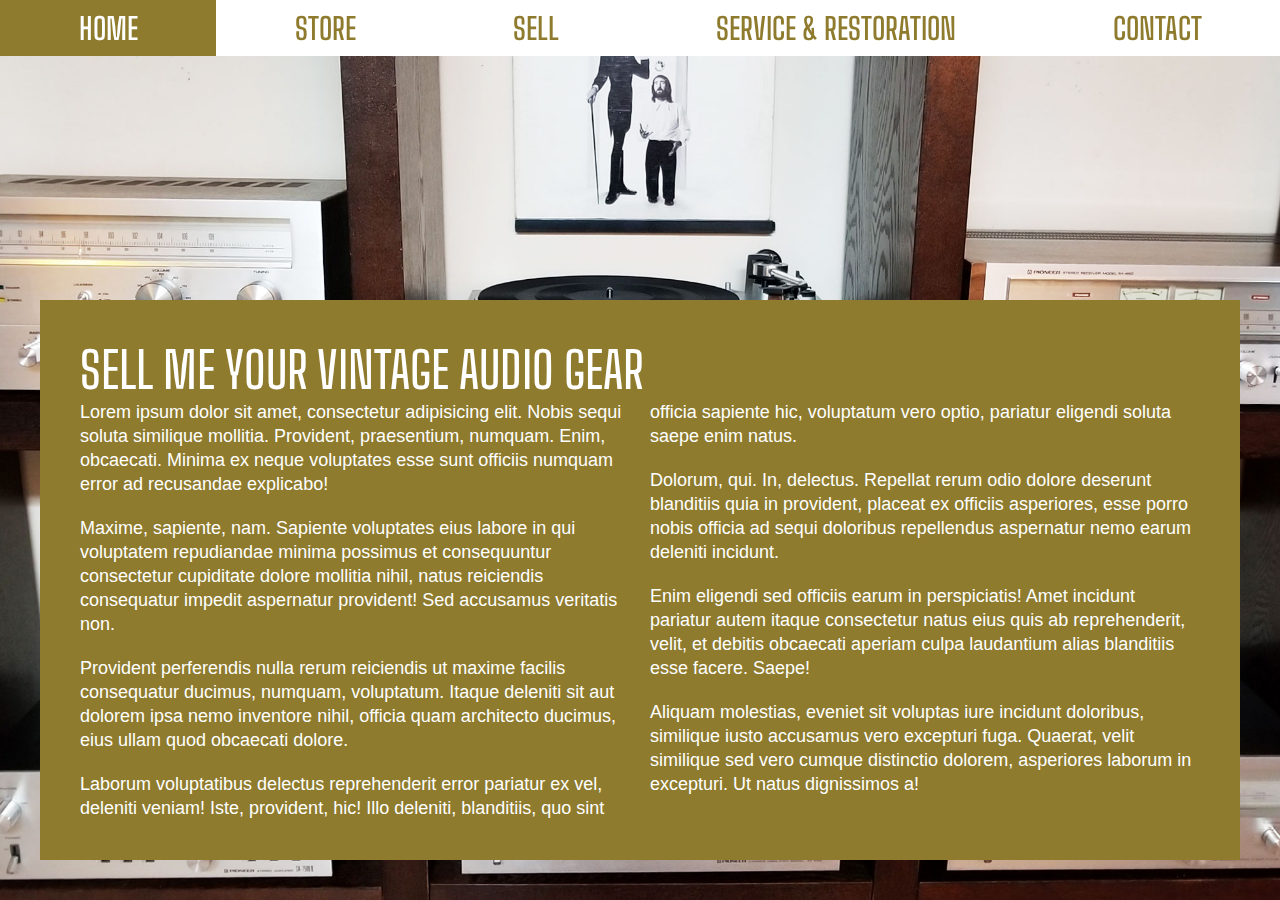
<file: sell.html>
<!DOCTYPE html>
<html lang="en">
<head>
    <meta charset="UTF-8">
    <meta name="viewport" content="width=device-width, initial-scale=1.0">
    <title>SELL</title>
    <link rel="stylesheet" href="css/styles.css">

</head>

<body>
   
  <nav>
  <a href="index.html" class="hvr-bounce-to-bottom">HOME</a>
  <a href="store.html" class="hvr-bounce-to-bottom">STORE</a>
  <a href="sell.html" class="hvr-bounce-to-bottom">SELL</a>
  <a href="service.html" class="hvr-bounce-to-bottom">SERVICE & RESTORATION</a>
  <a href="contact.html" class="hvr-bounce-to-bottom">CONTACT</a>
  
  </nav>
  
<section id="sell">
    
    <section class="multi">
      <h1>SELL ME YOUR VINTAGE AUDIO GEAR</h1>
      <article>
          <p>Lorem ipsum dolor sit amet, consectetur adipisicing elit. Nobis sequi soluta similique mollitia. Provident, praesentium, numquam. Enim, obcaecati. Minima ex neque voluptates esse sunt officiis numquam error ad recusandae explicabo!</p>
          <p>Maxime, sapiente, nam. Sapiente voluptates eius labore in qui voluptatem repudiandae minima possimus et consequuntur consectetur cupiditate dolore mollitia nihil, natus reiciendis consequatur impedit aspernatur provident! Sed accusamus veritatis non.</p>
          <p>Provident perferendis nulla rerum reiciendis ut maxime facilis consequatur ducimus, numquam, voluptatum. Itaque deleniti sit aut dolorem ipsa nemo inventore nihil, officia quam architecto ducimus, eius ullam quod obcaecati dolore.</p>
          <p>Laborum voluptatibus delectus reprehenderit error pariatur ex vel, deleniti veniam! Iste, provident, hic! Illo deleniti, blanditiis, quo sint officia sapiente hic, voluptatum vero optio, pariatur eligendi soluta saepe enim natus.</p>
          <p>Dolorum, qui. In, delectus. Repellat rerum odio dolore deserunt blanditiis quia in provident, placeat ex officiis asperiores, esse porro nobis officia ad sequi doloribus repellendus aspernatur nemo earum deleniti incidunt.</p>
          <p>Enim eligendi sed officiis earum in perspiciatis! Amet incidunt pariatur autem itaque consectetur natus eius quis ab reprehenderit, velit, et debitis obcaecati aperiam culpa laudantium alias blanditiis esse facere. Saepe!</p>
          <p>Aliquam molestias, eveniet sit voluptas iure incidunt doloribus, similique iusto accusamus vero excepturi fuga. Quaerat, velit similique sed vero cumque distinctio dolorem, asperiores laborum in excepturi. Ut natus dignissimos a!</p>
      </article>
      
       
       

       

       
       
   </section>
 
  
    
</body>
</html>
</file>
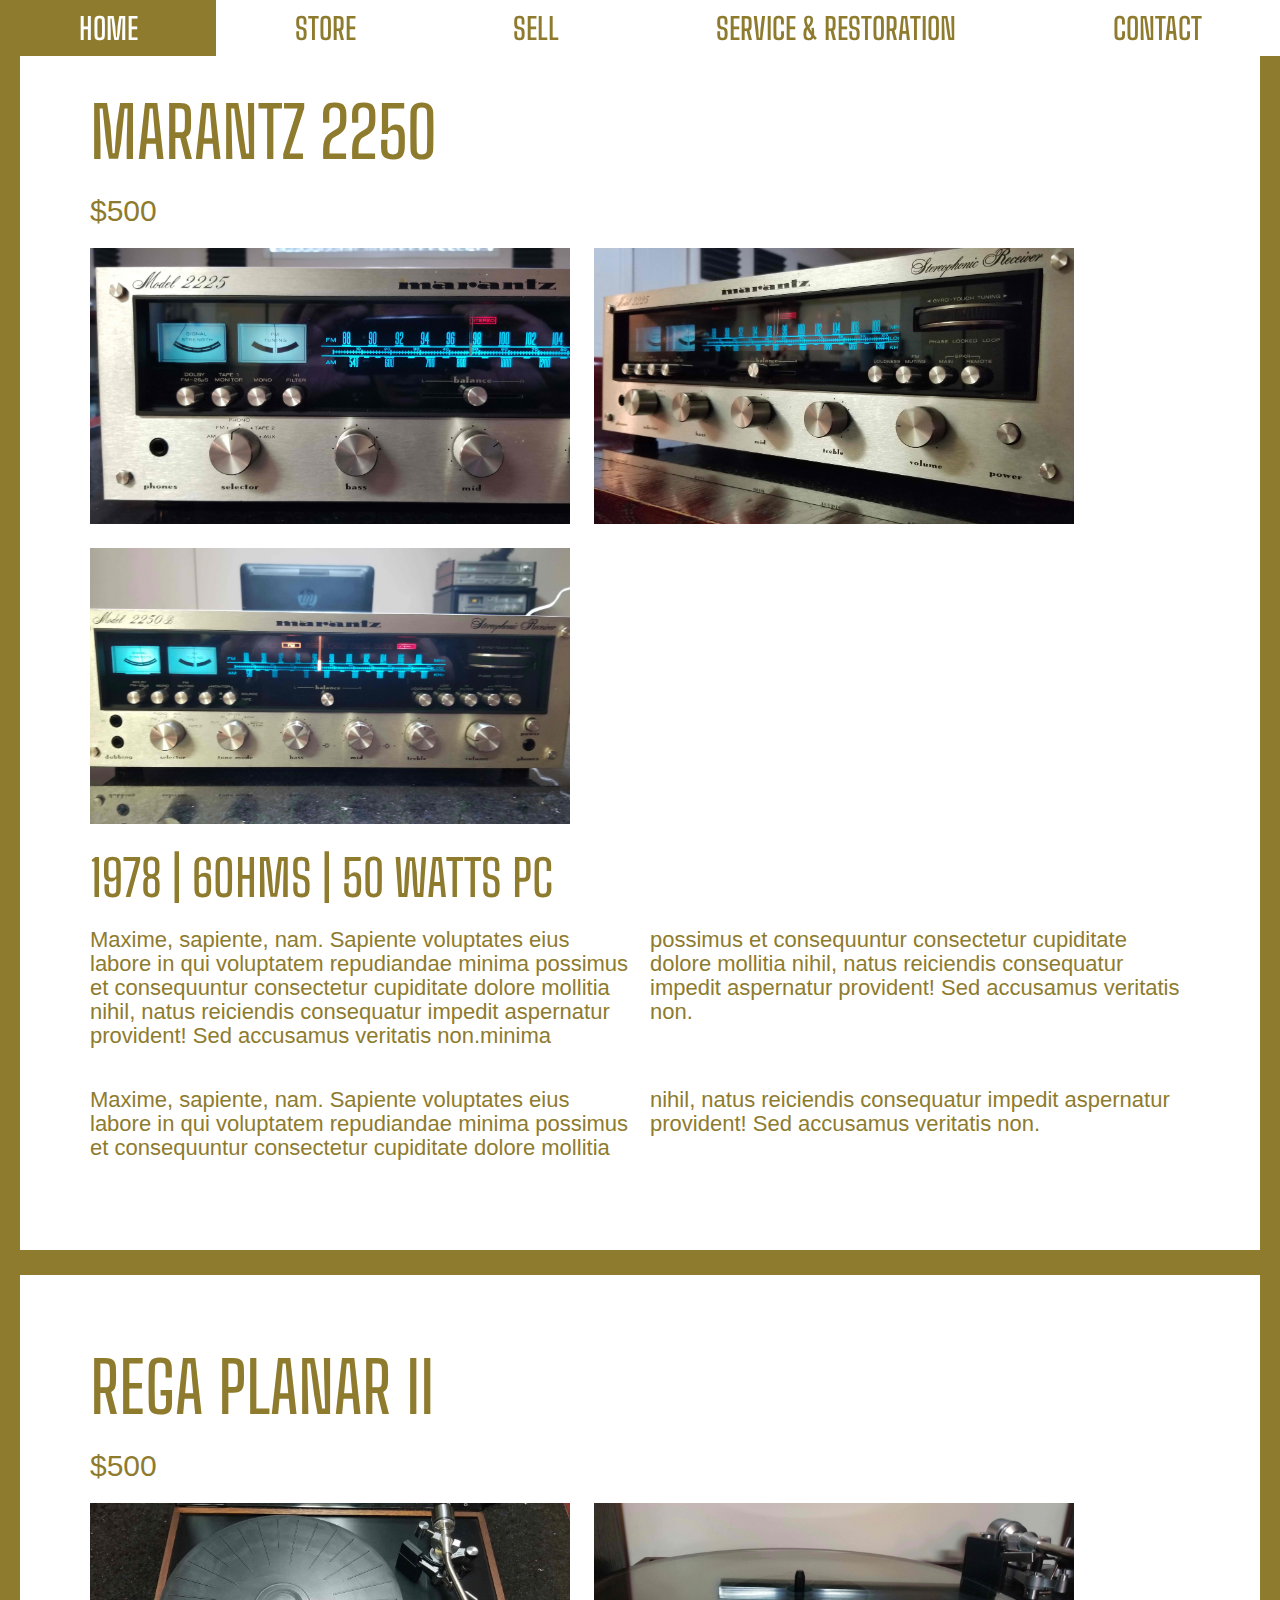
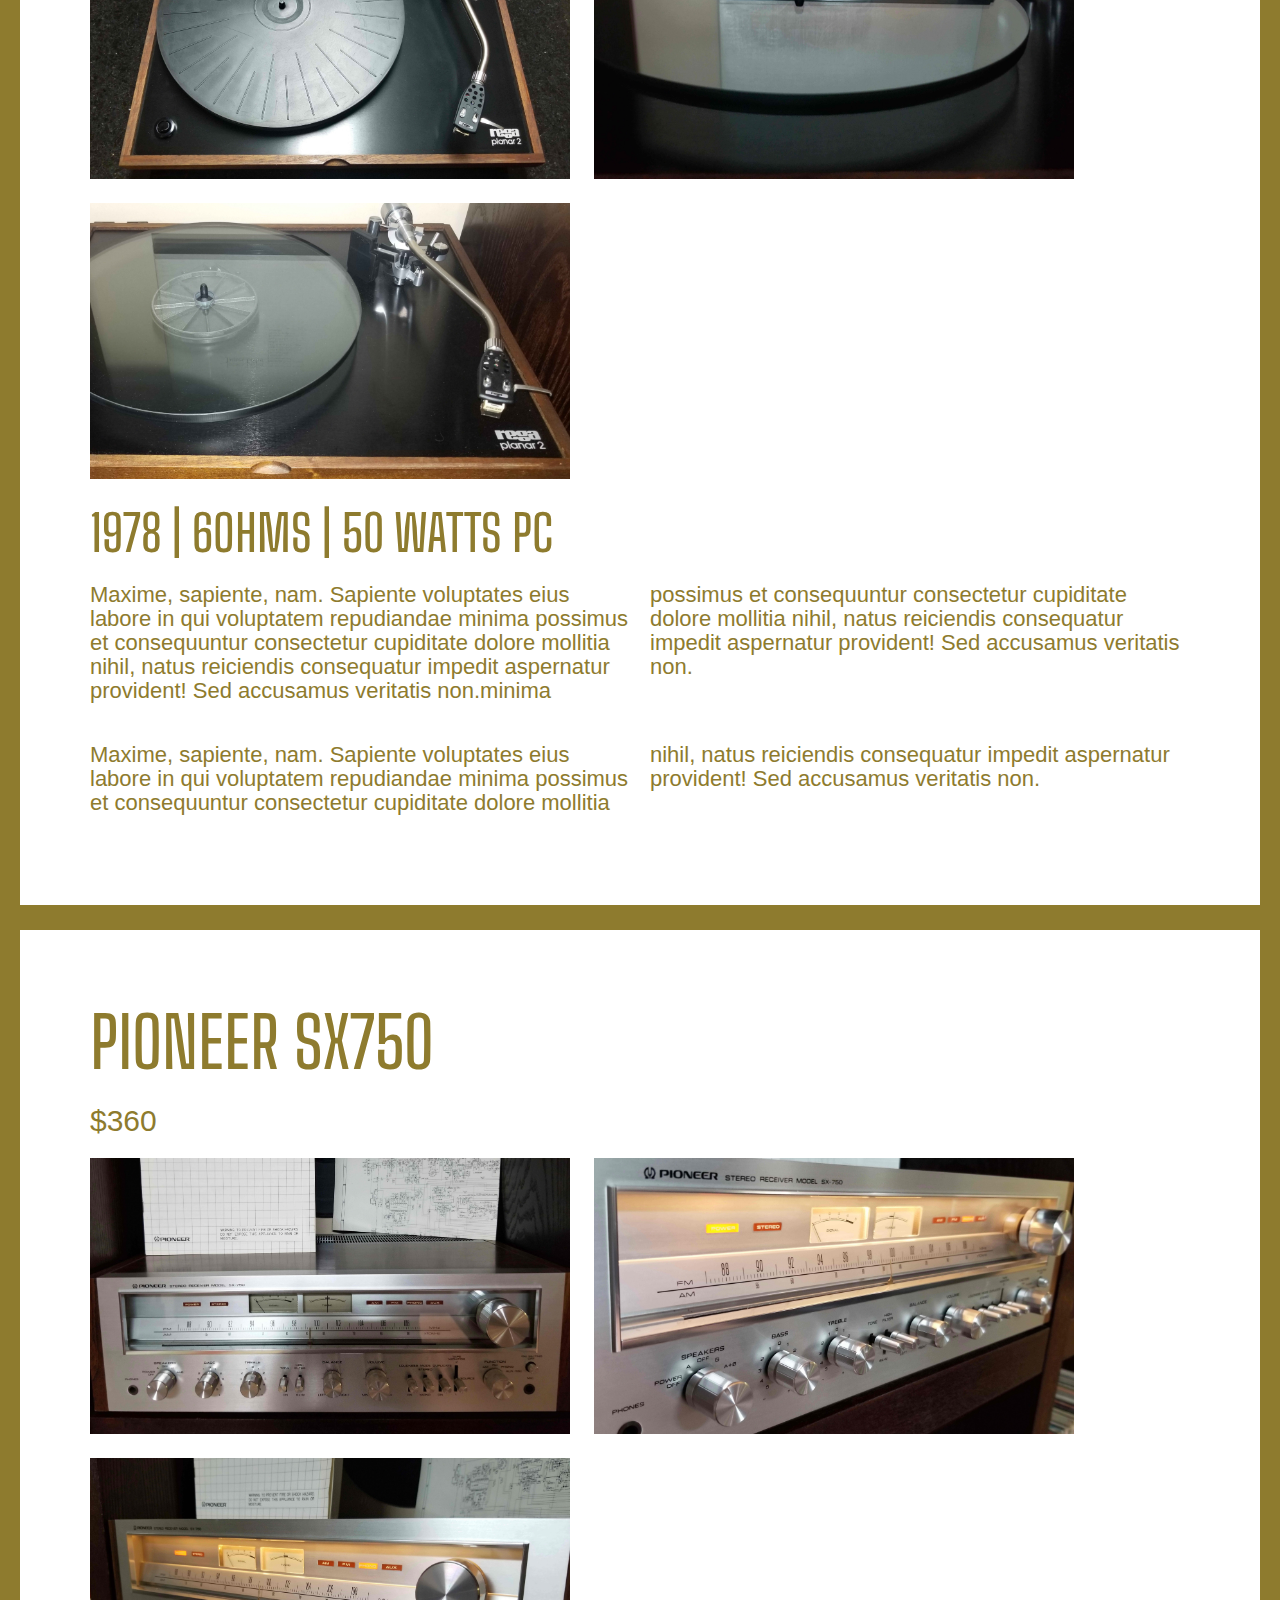
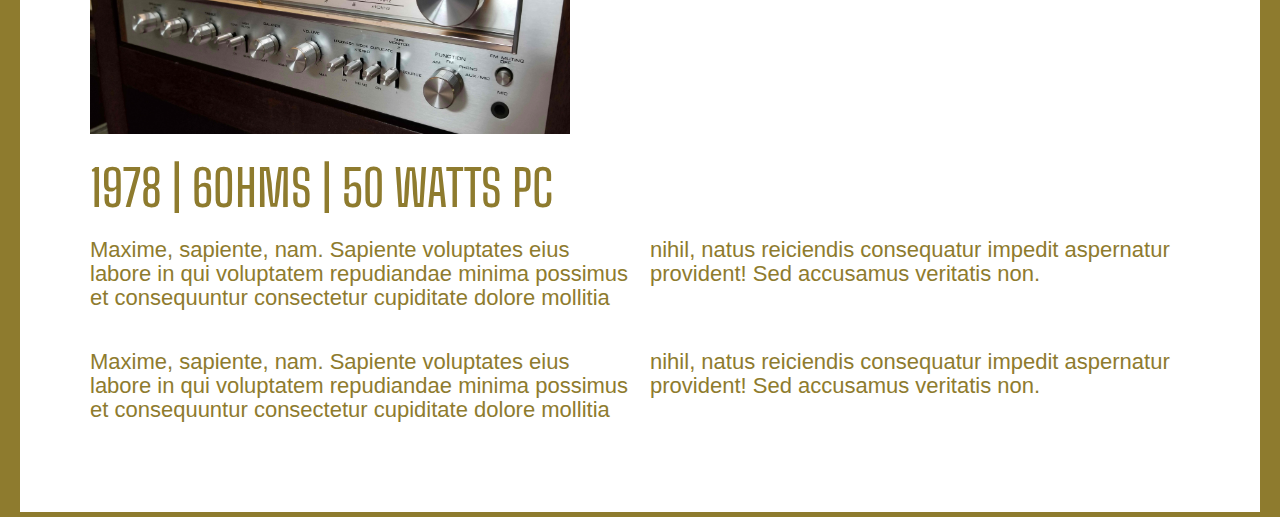
<file: store.html>
<!DOCTYPE html>
<html lang="en">
<head>
    <meta charset="UTF-8">
    <meta name="viewport" content="width=device-width, initial-scale=1.0">
    <title>STORE</title>
    <link rel="stylesheet" href="css/styles.css">
    
</head>
<body>
   
     <nav>
  <a href="index.html" class="hvr-bounce-to-bottom">HOME</a>
  <a href="store.html" class="hvr-bounce-to-bottom">STORE</a>
  <a href="sell.html" class="hvr-bounce-to-bottom">SELL</a>
  <a href="service.html" class="hvr-bounce-to-bottom">SERVICE & RESTORATION</a>
  <a href="contact.html" class="hvr-bounce-to-bottom">CONTACT</a>
  </nav>
   
   <section id="store">
        <article>            
       <h1>MARANTZ 2250</h1>
       <h2>$500</h2>
      <img src="/images/marantzforsale1.jpg" alt="marantz">
      <img src="/images/marantzforsale2.jpg" alt="marantz">
      <img src="/images/marantzforsale3.jpg" alt="marantz">
       <h3>1978 | 6OHMS | 50 WATTS PC</h3>
       <p>Maxime, sapiente, nam. Sapiente voluptates eius labore in qui voluptatem repudiandae minima possimus et consequuntur consectetur cupiditate dolore mollitia nihil, natus reiciendis consequatur impedit aspernatur provident! Sed accusamus veritatis non.minima possimus et consequuntur consectetur cupiditate dolore mollitia nihil, natus reiciendis consequatur impedit aspernatur provident! Sed accusamus veritatis non.</p>
        <p>Maxime, sapiente, nam. Sapiente voluptates eius labore in qui voluptatem repudiandae minima possimus et consequuntur consectetur cupiditate dolore mollitia nihil, natus reiciendis consequatur impedit aspernatur provident! Sed accusamus veritatis non.</p>
       </article>  
       
     <article>            
    <h1>REGA PLANAR II</h1>
    <h2>$500</h2>
    <img src="/images/regasale1.jpg" alt="rega">
    <img src="/images/regasale2.jpg" alt="rega">
    <img src="/images/regasale3.jpg" alt="rega">
       <h3>1978 | 6OHMS | 50 WATTS PC</h3>
        <p>Maxime, sapiente, nam. Sapiente voluptates eius labore in qui voluptatem repudiandae minima possimus et consequuntur consectetur cupiditate dolore mollitia nihil, natus reiciendis consequatur impedit aspernatur provident! Sed accusamus veritatis non.minima possimus et consequuntur consectetur cupiditate dolore mollitia nihil, natus reiciendis consequatur impedit aspernatur provident! Sed accusamus veritatis non.</p>
        <p>Maxime, sapiente, nam. Sapiente voluptates eius labore in qui voluptatem repudiandae minima possimus et consequuntur consectetur cupiditate dolore mollitia nihil, natus reiciendis consequatur impedit aspernatur provident! Sed accusamus veritatis non.</p>
       </article>  
       
        <article>            
       <h1>PIONEER SX750</h1>
       <h2>$360</h2>
      <img src="/images/pioneerforsale1.jpg" alt="pioneer">
      <img src="/images/pioneerforsale2.jpg" alt="pioneer">
      <img src="/images/pioneerforsale3.jpg" alt="pioneer">
      <h3>1978 | 6OHMS | 50 WATTS PC</h3>
       <p>Maxime, sapiente, nam. Sapiente voluptates eius labore in qui voluptatem repudiandae minima possimus et consequuntur consectetur cupiditate dolore mollitia nihil, natus reiciendis consequatur impedit aspernatur provident! Sed accusamus veritatis non.</p>
       <p>Maxime, sapiente, nam. Sapiente voluptates eius labore in qui voluptatem repudiandae minima possimus et consequuntur consectetur cupiditate dolore mollitia nihil, natus reiciendis consequatur impedit aspernatur provident! Sed accusamus veritatis non.</p>
       </article>  
   
  
    
    </section>
    
</body>
</html>
</file>
<file: css/styles.css>
@import url('https://fonts.googleapis.com/css?family=Big+Shoulders+Text:400,500,600,700&display=swap');
@import url('https://fonts.googleapis.com/css?family=Raleway:400,600&display=swap');
@import url('hover.css');

*{
    padding: 0;
    margin: 0;
    box-sizing: border-box;
}

nav {
    position: fixed;
    left: 0;
    top: 0;
    width: 100%;
    display: flex;
    z-index: +1;
}

nav a:link {
    font-family: 'Big Shoulders Text', cursive;
    font-weight: 600;
    font-size: 30px;
    padding: 10px;
    background-color: white;
    flex-grow: 1;
    text-decoration: none;
    color: #8E7B2E;
    text-align: center;
    
}


nav a:visited {
    color: #8E7B2E;
}
/*
nav a:hover {
    background-color: #8E7B2E;
    color: white;
}
*/


p {
    font-family: 'Ralway', sans-serif;
    font-weight: 400;
    font-size: 18px;
    line-height: 24px;
    margin-bottom: 20px;
    
}

h1, h2, h3 {
    font-family: 'Big Shoulders Text', cursive;
    font-weight: 500;
    font-size: 50px;
    color: white;
}

#bgvid {
    position: fixed;
    left: 50%;
    top: 50%;
    transform: translate(-50%, -50%);
    min-width: 100%;
    min-height: 100%;
    width: auto;
    height: auto;
    background: url(../images/turntableimg.JPG) no-repeat;
    background-size: cover;
    z-index: -1;
}


#s1 {
    width: 100%;
    height:  90vh;
    background-size:cover;
    display: flex;
    /* justify content for horizontal alignment*/
    justify-content: center;
    /* align items for vertical alignment*/
    align-items: center;

    
}


#s1 hgroup {
    background-color:#8E7B2E;
    padding: 50px 50px;
    text-align: center;
    border-radius: 10px;
    opacity: .95;


}

#s1 h1 {
    font-family: 'Big Shoulders Text', cursive;
    font-size: 120px;
    text-transform: uppercase;
    font-weight: 600;
    line-height: 120px;

}

#s1 h2 {
    font-family: 'Ralway', sans-serif;
    font-size: 24px;
    text-transform: uppercase;
    font-weight: 600;
    
}

.multi {
    max-width: 100%;
    padding: 40px;
    background-color: #8E7B2E;
 
    
    
}

.multi article {
    column-count: 2;
    column-gap: 20px;
    color: white;
    
}


#gallery {
    max-width: 100%;
    height: auto;
    background: url(../images/optonicaamp.jpg) no-repeat; 
    background-size: cover;
    min-height: 50vh;
    display: flex;
    flex-flow: row wrap;
    justify-content: space-around;
    padding: 120px;
    align-items: center;
	border: 10px solid #fff;
    
}

#gallery figure {
    position: relative;
    width:500px;
    height:300px;
    margin: 20px;
    box-shadow: 10px 10px 5px rgba(0,0,0,.6);
    transition: all .3s;
    color: white;
    text-align: center;
    z-index: 0;

    
    
}

#gallery figure:hover {
    box-shadow: 10px 10px 10px black;
    width:550px;
    height:350px;
    
}

#f1{
    background: url(/images/marantzforsale1z.jpg);
}

#f1:hover {
    background: url(/images/marantzforsale2z2.jpg);
}

#f2{
    background: url(/images/regasale1z.jpg);
}

#f2:hover {
    background: url(/images/regasale2z2.jpg);
}

#f3{
   background: url(/images/speakerz.jpg)
}

#f3:hover {
    background: url(/images/speakerz2.jpg);
}


figure h1{
    font-family: 'Big Shoulders Text', cursive;
    font-size: 50px;
    text-shadow: 5px 5px 20px rgba(0,0,0,.6);
    /*position: absolute;*/
    top: 20px;
    left 0;
    width: 100%;
    transition:all .3s;
    
}

figure:hover h1{
    top: 150px;
    
    /*top: 50px;
    transform: translateY(-50%);*/
    
}

figure figcaption {
    background: rgba(0,0,0, .5);
    font-family: 'Ralway', sans-serif;
    padding: 20px;
    /*position: absolute;*/
    bottom: 80px;
    left:0;
    transition:all .6s
        
}

figure:hover figcaption {
    bottom:0;
    
}



#s3 {
    max-width: 100%;
    min-height: 100vh;
    height: auto;
    background: url(../images/woodtable.jpg) no-repeat fixed center center;
    background-size: cover;
    display: flex;
    justify-content: flex-start;
    align-items: flex-start;
    border: 10px solid #fff;
    padding: 20px;
    /*position: absolute;*/
}

#s3 article {
    background-color: white;
    padding: 20px;
    margin: 20px;

    /*width: 30%;*/

}




/*===SELL PAGE HERE===*/

#sell {
    width: 100%;
    min-height: 100vh;
    height: auto;
    background: url(../images/multiamps.jpg) no-repeat center center;
    background-size: cover;
    padding: 40px;
    /*position: absolute;*/
    display: inline-flex;
    align-items: flex-end;

}

/*===STORE PAGE HERE===*/

#store img {
    width: 500px;
    height: auto;
    display: inline-flex;
    flex-flow: row nowrap;
    height: 100%;
    padding: 10px;
    

}

#store article {
    width: 100%;
    padding: 60px;
    background-color: white;
    border: 20px solid #8E7B2E;
    border-bottom: 5px solid #8E7B2E;
    
}


#store p {
    font-family: 'Ralway', sans-serif;
    font-weight: 400;
    font-size: 22px;
    color: #8E7B2E;
    line-height: 24px;
    margin-bottom: 20px;
    padding: 10px;
    column-count: 2;
    column-gap: 20px;
    
}

#store h1{
    font-family: 'Big Shoulders Text', cursive;
    font-weight: 500;
    font-size: 70px;
    color: #8E7B2E;
    padding: 10px;
}

#store h2 {
    font-family: 'Ralway', sans-serif;
    font-size: 30px;
    text-transform: uppercase;
    font-weight: 400;
    color: #8E7B2E;
    padding: 10px;
    

}

#store h3{
    font-family: 'Big Shoulders Text', cursive;
    font-weight: 500;
    font-size:50px;
    color: #8E7B2E;
    padding: 10px;
}

/*===SERVICE PAGE HERE===*/




#service1 {
    
    background: url(../images/repair1.jpg) no-repeat fixed center center;
    background-size: cover;
    width:100%;
    min-height: 100vh;
    height:auto;
    
    
}

#service2 {
    background: url(../images/repair3.jpg) no-repeat fixed center center;
    background-size: cover;
    padding: 40px;
    width:100%;
    min-height: 100vh;
    
}
#service3 {
    background: url(../images/repair7.jpg) no-repeat fixed center center;
    background-size: cover;
    width:100%;
    min-height: 100vh;
    height:auto;
    position: relative;
   border-top: 200px solid transparent;
   margin: -200px 0 0;
   background-clip: padding-box;
    
}

#service1 article {
    width:40%;
    background:#8E7B2E;
    padding:20px;
    right:40px;
    bottom:50px;
    color: white;
}

#service2 article {
    width:40%;
    background:#8E7B2E;
    padding:20px;
    margin-bottom: 20px;
    color: white;
}


#service3 article {
    width:40%;
    background:#8E7B2E;
    padding:20px;
    right:40px;
    top:40px;
    color: white;
}
    


#contact {
    width: 100%;
    min-height: 100vh;
    height: auto;
    background: url(../images/yamreceiver.jpg) no-repeat center center;
    background-size: cover;
    padding: 40px;

    
    
}

#contact hgroup {
	width: 80%;
	background: #eee;
	padding: 20px;
	margin: 80px auto;
	border-radius: 10px;
    position: relative;
}

input[type=text], input[type=email] {
    width: 60%;
    padding: 12px 0px 4px;
    margin: 6px 0 20px;
    display: block;
	border:none;
    border-bottom: 1px dotted #000;
/*    border-radius: 4px;*/
    font-size:22px;
    font-family:'Ralway', sans-serif;
    color:#000;
    background: #eee;
    transition:all .3s;
}

input[type=text]:focus, input[type=email]:focus {
    width: 100%;
    background: #eee;
    color:#f00;
	outline: none;
	border-bottom: 1px dotted #f00;
}

input[type=submit], input[type=reset] {
    display: inline-block;
    width: 20%;
    background-color:#8E7B2E;
    color: white;
    padding: 14px 20px;
    margin: 14px 10px 14px 0;
	outline: none;
    border: none;
    border-radius: 4px;
    cursor: pointer;
    font-size:22px;
    font-family:'Ralway', sans-serif;
    transition:all .3s;   
}

input[type=submit]:hover, input[type=reset]:hover {
    background-color:#333;
}


textarea {
    display: block;
    width: 100%;
    height: 150px;
    padding: 12px 20px;
	margin: 6px 0 20px;
    border-radius: 4px;
	border: none;
    border-bottom: 1px dotted #000;
    background-color: #fff;
    font-size:22px;
    resize: none;
    color:#333;
	transition:all .3s; 
}
textarea:focus {
    background: #333;
    color:#fff;
	outline: none;
	border-bottom: 1px dotted #f00;
}

label {
    font-family: 'Big Shoulders Text', cursive;
    font-size: 32px;
	font-weight: 700;
}




@media (max-width: 600px) {

  
.multi article {
    column-count: 1;
   
    
}

    
}



@media only screen and (min-width: 1024px) {
    
     figure h1{
        
         position: absolute;

    }
    
    figure figcaption{
        position: absolute;
    }
    
    #service1  article {

    position: absolute;
    
}
    
        #service1  article {

    position: absolute;
    
}
    
        #service2  article {

    position: absolute;
    
}
        #service3  article {

    position: absolute;
    
}
}
</file>
